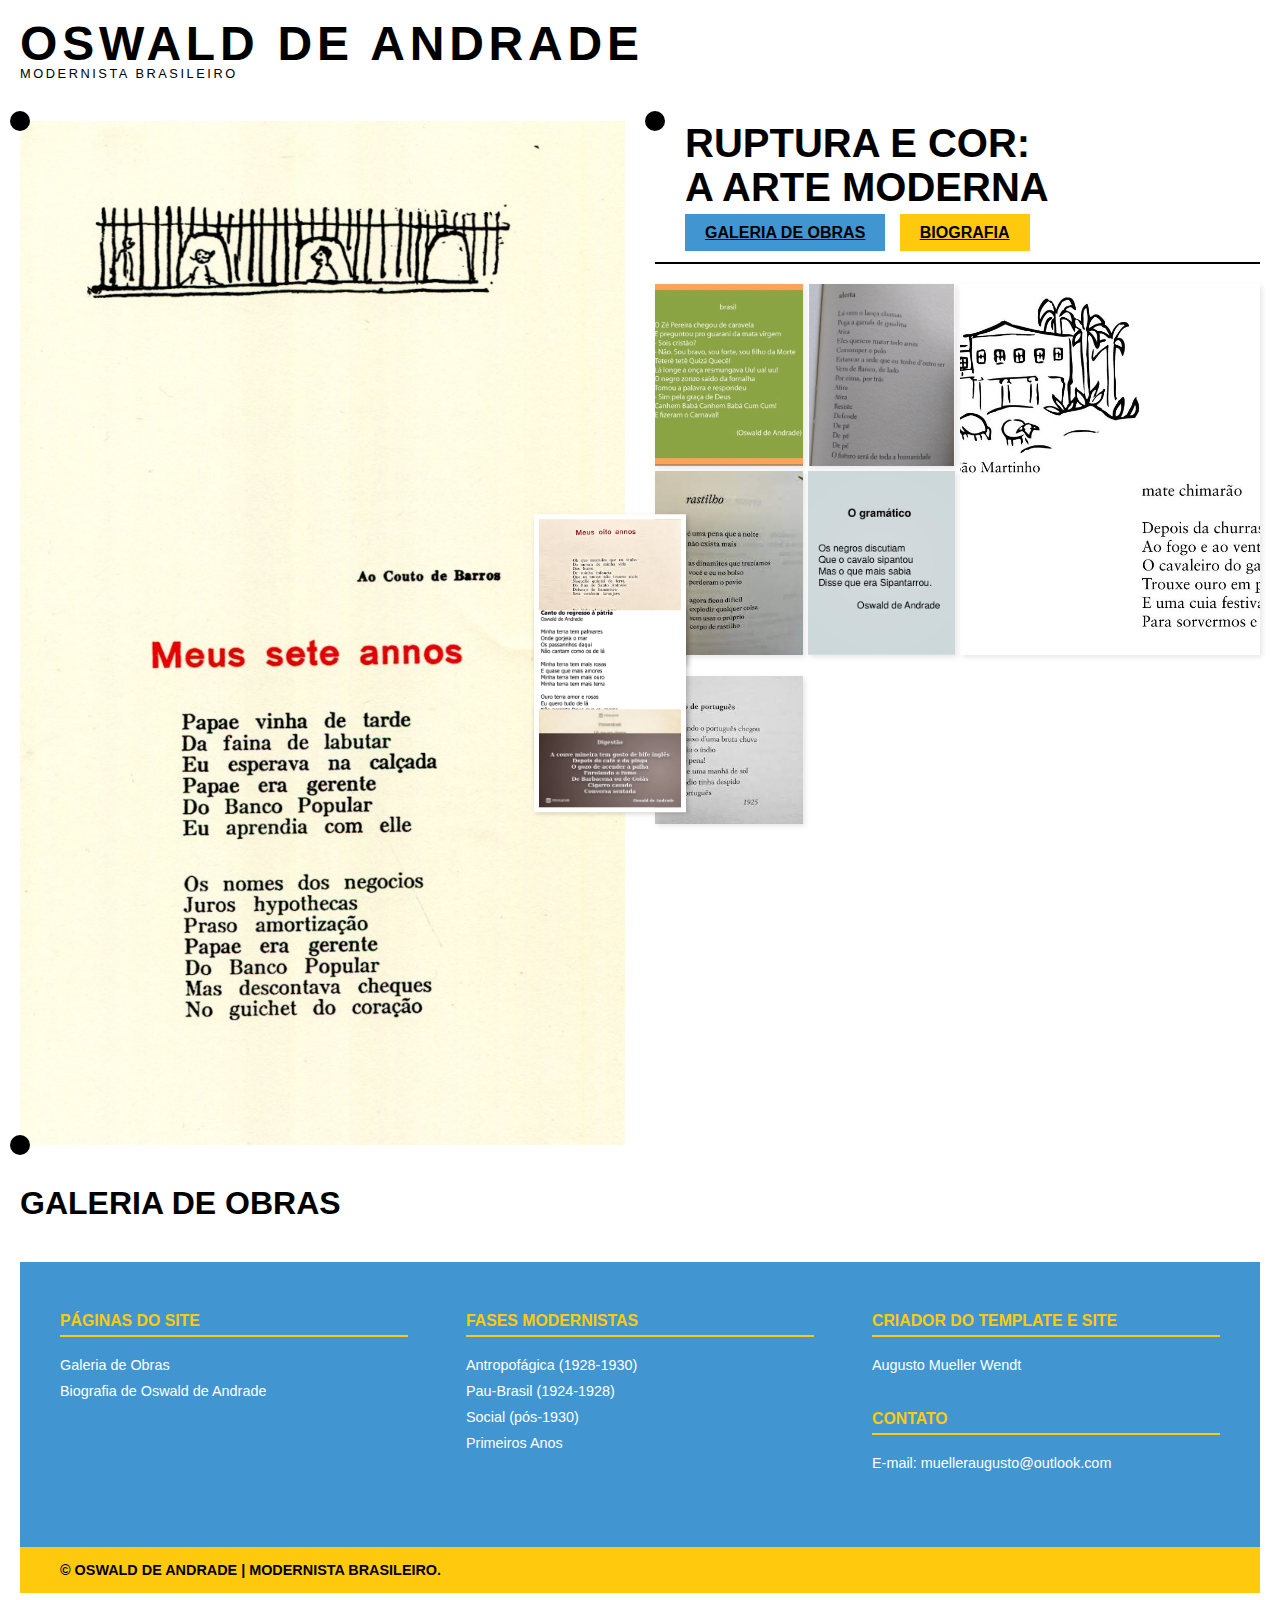
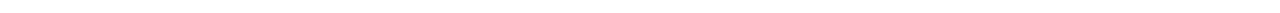
<file: index.html>
<!DOCTYPE html>
<html lang="pt-br">
<head>
    <meta charset="UTF-8">
    <meta name="viewport" content="width=device-width, initial-scale=1.0">
    <title>Di Cavalcanti - Modernista Brasileiro</title>
    <link rel="stylesheet" href="style.css">
    </head>
<body>
    <header class="header">
        <h1>OSWALD DE ANDRADE</h1>
        <p>MODERNISTA BRASILEIRO</p>
    </header>
 
    <main>
        <section class="secao-principal">
            <div class="coluna-esquerda">
                <div class="galeria-destaque">
                    <div class="imagem-principal">
                        <img src="img/poemaSeteAnnos.png" alt="Poema de OSWALD de ANDRADE">
                    </div>
                    <div class="miniaturas-stack">
                        <img src="img/oitoAnnos.png" alt="Miniatura 1">
                        <img src="img/poemaPatria.png" alt="Miniatura 2">
                        <img src="img/poemaPronominais.png" alt="Miniatura 3">
                        <img src="img/poemaDigestao.png" alt="Miniatura 4">
                    </div>
                    <div class="circulo-decorativo top-left"></div>
                    <div class="circulo-decorativo bottom-left"></div>
                </div>
 
                <div class="galeria-obras">
                    <h2>GALERIA DE OBRAS</h2>
                    <div class="filtro-fase">
                       
                    </div>
                   
                </div>
            </div>
 
            <div class="coluna-direita">
                <div class="ruptura-cor">
                    <div class="circulo-decorativo top-right"></div>
                    <h2>RUPTURA E COR: <br> A ARTE MODERNA</h2>
                    <div class="navegacao-secao">
                        <a href="#" class="botao-navegacao azul" target="_blank">GALERIA DE OBRAS</a>
                        <a href="Artista/index.html" class="botao-navegacao amarelo" target="_blank">BIOGRAFIA</a>
                    </div>
                </div>
 
                <div class="mosaico-secundario">
                    <img src="img/poemaBrasil.png" alt="Brasil" class="amigos">
                    <img src="img/poemaChimarrao.png" alt="chimarrao" class="obra-mosaico-1">
                    <img src="img/poemaErroDePortugues.png" alt="Erro de Portugues" class="obra-mosaico-2">
                    <img src="img/poemaAlerta.png" alt="arca de noé" class="obra-mosaico-3">
                    <img src="img/rastibo.png" alt="baiana" class="obra-mosaico-4">
                    <img src="img/poemaGramatico.png" alt="gafieira" class="obra-mosaico-5">
                    </div>
            </div>        
    </main>
   
    <!--- Rodapé Modernista --->
 
    <footer class="rodape-modernista">
    <div class="rodape-conteudo">
 
        <div class="rodape-coluna rodape-navegacao">
            <h4>PÁGINAS DO SITE</h4>
            <ul>
                <li><a href="index.html">Galeria de Obras</a></li>
                <li><a href="Artista/index.html">Biografia de Oswald de Andrade</a></li>
            </ul>
        </div>
 
        <div class="rodape-coluna rodape-fases">
            <h4>FASES MODERNISTAS</h4>
            <ul>
                <li><a class="fase-link">Antropofágica (1928-1930)</a></li>
                <li><a class="fase-link">Pau-Brasil (1924-1928)</a></li>
                <li><a class="fase-link">Social (pós-1930)</a></li>
                <li><a class="fase-link">Primeiros Anos</a></li>
            </ul>
        </div>
 
        <div class="rodape-coluna rodape-contato">
            <h4>CRIADOR DO TEMPLATE E SITE</h4>
            <address>
                <p>Augusto Mueller Wendt</p><br><br>
                <h4>CONTATO</h4>
                <p>E-mail: muelleraugusto@outlook.com</a></p><br>
            </address>
        </div>
 
    </div>
 
    <div class="rodape-direitos">
        <div class="bloco-cor-direitos"></div>
        <p>© OSWALD DE ANDRADE | MODERNISTA BRASILEIRO.</p>
    </div>
</footer>  
</body>
</html>
</file>
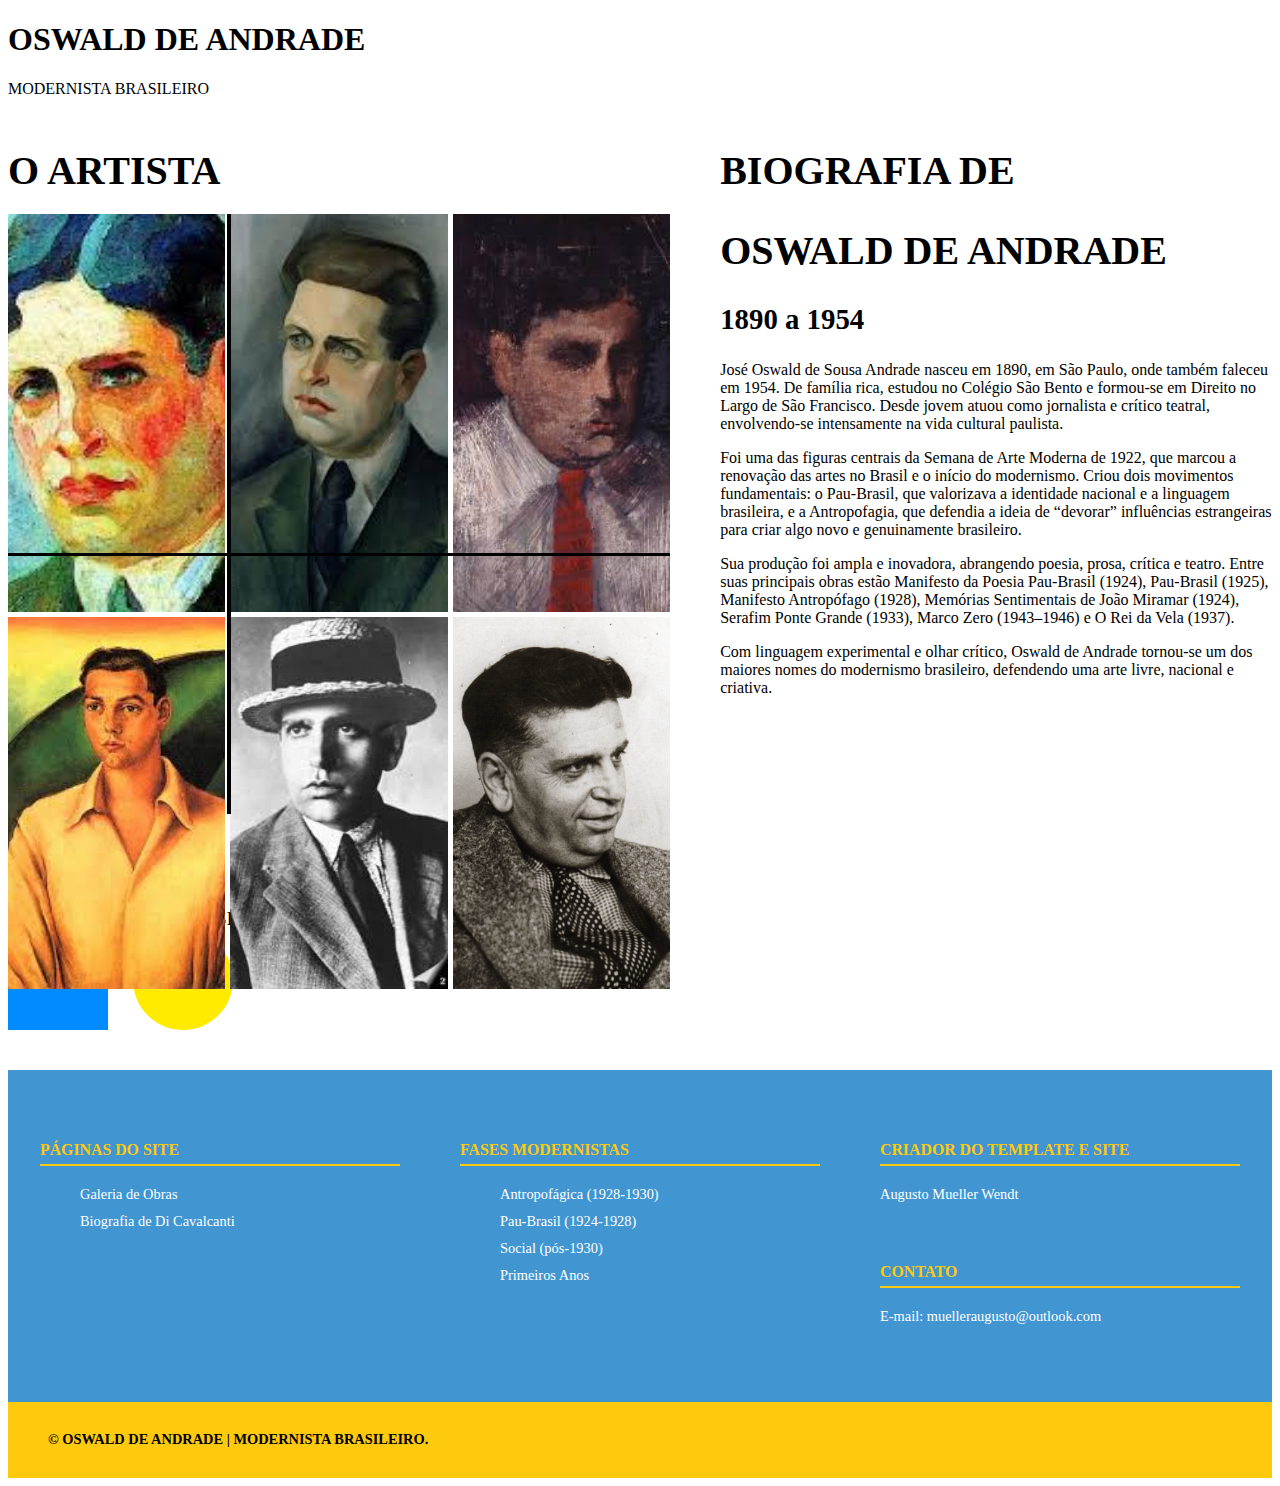
<file: Artista/index.html>
<!DOCTYPE html>
<html lang="pt-br">
<head>
    <meta charset="UTF-8">
    <meta name="viewport" content="width=device-width, initial-scale=1.0">
    <title>Oswald de Andrade - Biografia</title>
    <link rel="stylesheet" href="style.css">
</head>
<body>
    <header class="header">
        <h1>OSWALD DE ANDRADE</h1>
        <p>MODERNISTA BRASILEIRO</p>
    </header>
 
    <main>
        <section class="secao-biografia">
            <div class="coluna-artista">
                <h2>O ARTISTA</h2>
                <div class="grid-retratos">
                    <img src="img/retrato1.png" alt="Di Cavalcanti Retrato 1" class="retrato r1">
                    <img src="img/retrato2.png" alt="Di Cavalcanti Retrato 2" class="retrato r2">
                    <img src="img/retrato3.png" alt="Di Cavalcanti Retrato 3" class="retrato r3">
                    <img src="img/retrato4.png" alt="Di Cavalcanti Retrato 4" class="retrato r4">
                    <img src="img/retrato5.png" alt="Di Cavalcanti Retrato 5" class="retrato r5">
                    <img src="img/retrato6.png" alt="Di Cavalcanti Retrato 6" class="retrato r6">
               
                    <div class="linha-decorativa horizontal"></div>
                    <div class="linha-decorativa vertical"></div>
                </div>
 
                <div class="fase-info">
                    <h3>1922s</h3>
                    <h4>MODERNISMO NO BRASIL</h4>
                    <div class="elementos-decorativos">
                        <div class="quadrado azul"></div>
                        <div class="circulo amarelo"></div>
                    </div>
                </div>
            </div>
 
            <div class="coluna-biografia">
                <h2>BIOGRAFIA DE</h2>
                <h2>OSWALD DE ANDRADE</h2>
                <h3>1890 a 1954</h3>
                <div class="bloco-texto">
                    <p>José Oswald de Sousa Andrade nasceu em 1890, em São Paulo, onde também faleceu em 1954. De família rica, estudou no Colégio São Bento e formou-se em Direito no Largo de São Francisco. Desde jovem atuou como jornalista e crítico teatral, envolvendo-se intensamente na vida cultural paulista.</p>
                    <p>Foi uma das figuras centrais da Semana de Arte Moderna de 1922, que marcou a renovação das artes no Brasil e o início do modernismo. Criou dois movimentos fundamentais: o Pau-Brasil, que valorizava a identidade nacional e a linguagem brasileira, e a Antropofagia, que defendia a ideia de “devorar” influências estrangeiras para criar algo novo e genuinamente brasileiro.</p>
                    <p>Sua produção foi ampla e inovadora, abrangendo poesia, prosa, crítica e teatro. Entre suas principais obras estão Manifesto da Poesia Pau-Brasil (1924), Pau-Brasil (1925), Manifesto Antropófago (1928), Memórias Sentimentais de João Miramar (1924), Serafim Ponte Grande (1933), Marco Zero (1943–1946) e O Rei da Vela (1937).</p>
                    <p>Com linguagem experimental e olhar crítico, Oswald de Andrade tornou-se um dos maiores nomes do modernismo brasileiro, defendendo uma arte livre, nacional e criativa.</p>
        </section>
    </main>
 
 
<!--- Rodapé Modernista --->
 
    <footer class="rodape-modernista">
    <div class="rodape-conteudo">
 
        <div class="rodape-coluna rodape-navegacao">
            <h4>PÁGINAS DO SITE</h4>
            <ul>
                <li><a href="http://127.0.0.1:5500/Home%20Page/index.html">Galeria de Obras</a></li>
                <li><a href="http://127.0.0.1:5500/Artista/index.html">Biografia de Di Cavalcanti</a></li>
            </ul>
        </div>
 
        <div class="rodape-coluna rodape-fases">
            <h4>FASES MODERNISTAS</h4>
            <ul>
                <li><a class="fase-link">Antropofágica (1928-1930)</a></li>
                <li><a class="fase-link">Pau-Brasil (1924-1928)</a></li>
                <li><a class="fase-link">Social (pós-1930)</a></li>
                <li><a class="fase-link">Primeiros Anos</a></li>
            </ul>
        </div>
 
        <div class="rodape-coluna rodape-contato">
            <h4>CRIADOR DO TEMPLATE E SITE</h4>
            <address>
                <p>Augusto Mueller Wendt</p><br><br>
                <h4>CONTATO</h4>
                <p>E-mail: muelleraugusto@outlook.com</a></p><br>
            </address>
        </div>
 
    </div>
 
    <div class="rodape-direitos">
        <div class="bloco-cor-direitos"></div>
        <p>© OSWALD DE ANDRADE | MODERNISTA BRASILEIRO.</p>
    </div>
</footer>  
</body>
</html>
</file>
<file: style.css>
:root {
    --cor-principal: #000;
    --cor-fundo: #fff;
    --cor-azul: #4196d2;
    --cor-amarelo: #ffc90e;
    --cor-verde: #ffc90e;
    --cor-verde-claro: #dae8c7;
}
 
 
* {
    margin: 0;
    padding: 0;
    box-sizing: border-box;
}
 
body {
    font-family: sans-serif;
    background-color: var(--cor-fundo);
    color: var(--cor-principal);
    padding: 20px;
}
 
 
.header {
    text-align: left;
    margin-bottom: 40px;
    line-height: 1;
}
 
.header h1 {
    font-size: 3em;
    font-weight: 900;
    letter-spacing: 0.1em;
}
 
.header p {
    font-size: 0.8em;
    letter-spacing: 0.2em;
}
 
 
.secao-principal {
    display: flex;
    gap: 30px;
}
 
.coluna-esquerda,
.coluna-direita {
    flex: 1;
}
 
 
 
.galeria-destaque {
    position: relative;
    margin-bottom: 40px;
}
 
.imagem-principal img {
    width: 100%;
    height: auto;
    display: block;
}
 
 
.miniaturas-stack {
    position: absolute;
    top: 50%;
    right: -10%;
    transform: translateY(-50%);
    width: 25%;
    z-index: 10;
}
 
.miniaturas-stack img {
    width: 100%;
    display: block;
    margin-bottom: -40%;
    border: 5px solid white;
    box-shadow: 2px 2px 5px rgba(0, 0, 0, 0.2);
}
 
 
.circulo-decorativo {
    width: 20px;
    height: 20px;
    background-color: var(--cor-principal);
    border-radius: 50%;
    position: absolute;
}
 
.top-left {
    top: 0;
    left: 0;
    transform: translate(-50%, -50%);
}
 
.bottom-left {
    bottom: 0;
    left: 0;
    transform: translate(-50%, 50%);
}
 
 
.galeria-obras h2 {
    font-size: 2em;
    margin-bottom: 20px;
}
 
.filtro-fase {
    display: flex;
    align-items: center;
    margin-bottom: 20px;
}
 
.filtro-fase p {
    margin-right: 15px;
    font-weight: bold;
    font-size: 0.9em;
}
 
.botoes-fase .botao-fase {
    background-color: transparent;
    border: 1px solid var(--cor-principal);
    padding: 5px 10px;
    margin-right: 5px;
    cursor: pointer;
    font-size: 0.8em;
}
 
.botoes-fase .ativo {
    background-color: var(--cor-amarelo);
    border-color: var(--cor-amarelo);
    font-weight: bold;
}
 
.descricao-fase {
    font-size: 0.85em;
    line-height: 1.4;
}
 
 
.ruptura-cor {
    position: relative;
    padding-left: 30px;
    margin-bottom: 20px;
    border-bottom: 2px solid var(--cor-principal);
    padding-bottom: 20px;
}
 
.ruptura-cor .top-right {
    top: 0;
    left: 0;
    transform: translate(-50%, -50%);
}
 
.ruptura-cor h2 {
    font-size: 2.5em;
    font-weight: 900;
    line-height: 1.1;
    margin-bottom: 15px;
}
 
.navegacao-secao .botao-navegacao {
    padding: 10px 20px;
    border: none;
    cursor: pointer;
    color: var(--cor-principal);
    font-weight: bold;
    margin-right: 10px;
}
 
.botao-navegacao.azul {
    background-color: var(--cor-azul);
}
 
.botao-navegacao.amarelo {
    background-color: var(--cor-amarelo);
}
 
 
.mosaico-secundario {
    display: grid;
 
    grid-template-columns: repeat(4, 1fr);
    grid-template-rows: repeat(4, 1fr);
    gap: 5px;
    height: 60vh;
    position: relative;
}
 
.mosaico-secundario img {
    width: 100%;
    height: 100%;
    object-fit: cover;
    display: block;
    box-shadow: 2px 2px 5px rgba(0, 0, 0, 0.1);
}
 
.obra-a-negra {
    grid-column: 1 / span 2;
    grid-row: 1 / span 3;
    z-index: 10;
}
 
.obra-mosaico-1 {
    grid-column: 3 / span 2;
    grid-row: 1 / span 2;
}
 
.obra-mosaico-2 {
    grid-column: 1 / span 1;
    grid-row: 4 / span 1;
}
 
/* --- Rodapé Modernista --- */
 
.rodape-modernista {
    background-color: #4196d2;
    color: var(--cor-fundo);
    padding-top: 50px;
    font-size: 0.9em;
}
 
.rodape-conteudo {
    display: flex;
    justify-content: space-between;
    gap: 30px;
    max-width: 1200px;
    margin: 0 auto;
    padding: 0 20px 40px 20px;
}
 
.rodape-coluna {
    flex-basis: 30%;
}
 
.rodape-coluna h4 {
    color: var(--cor-amarelo);
    margin-bottom: 20px;
    font-size: 1.1em;
    font-weight: bold;
    border-bottom: 2px solid var(--cor-amarelo);
    padding-bottom: 5px;
}
 
.rodape-coluna ul {
    list-style: none;
}
 
.rodape-coluna li {
    margin-bottom: 10px;
}
 
.rodape-coluna a {
    color: var(--cor-fundo);
    text-decoration: none;
    transition: color 0.3s;
}
 
.rodape-coluna a:hover {
    color: black;
}
 
 
.rodape-contato address {
    font-style: normal;
    margin-bottom: 15px;
}
 
.rodape-contato p {
    margin-bottom: 5px;
}
 
/* --- Barra de contato,etc --- */
 
.rodape-direitos {
    background-color: var(--cor-verde);
    color: var(--cor-principal);
    display: flex;
    align-items: center;
    padding: 15px 20px;
    position: relative;
    overflow: hidden;
}
 
.rodape-direitos p {
    z-index: 2;
    font-weight: bold;
    padding-left: 20px;
}
</file>
<file: Artista/style.css>
:root {
    --cor-principal: #000;
    --cor-fundo: #fff;
    --cor-verde: #86c440;
    --cor-verde-claro: #dae8c7;
    --cor-azul-claro: #008cff; /* Azul do quadrado decorativo */
    --cor-amarelo-forte: #ffeb00; /* Amarelo do círculo decorativo */
}
 
 
.secao-biografia {
    display: flex;
    gap: 50px;
    margin-bottom: 40px;
}
 
.coluna-artista {
    flex: 1.2;
}
 
.coluna-biografia {
    flex: 1;
}
 
.coluna-artista h2, .coluna-biografia h2 {
    font-size: 2.5em;
    font-weight: 900;
    margin-bottom: 20px;
}
 
 
.grid-retratos {
    display: grid;
    grid-template-columns: repeat(3, 1fr);
    grid-template-rows: repeat(4, 1fr);
    gap: 5px;
    position: relative;
    height: 600px;
}
 
.retrato {
    width: 100%;
    height: 100%;
    object-fit: cover;
}
 
 
.r1 { grid-area: 1 / 1 / 2 / 2; }
.r2 { grid-area: 1 / 2 / 2 / 3; }
.r3 { grid-area: 1 / 3 / 2 / 4; }
.r4 { grid-area: 2 / 1 / 3 / 2; }
.r5 { grid-area: 2 / 2 / 3 / 3; }
.r6 { grid-area: 2 / 3 / 3 / 4; }
 
 
.retrato-principal {
    grid-area: 3 / 2 / 5 / 4;
    width: 100%;
    height: 100%;
    object-fit: cover;
    z-index: 5;
}
 
 
.linha-decorativa {
    position: absolute;
    background-color: var(--cor-principal);
    z-index: 10;
}
.horizontal {
    width: 100%;
    height: 3px;
    top: 339px;
}
.vertical {
    width: 4px;
    height: 100%;
    left: 33%;
}
 
 
.fase-info {
    margin-top: 20px;
    display: flex;
    flex-direction: column;
    align-items: flex-start;
}
 
.fase-info h3 {
    font-size: 3em;
    font-weight: 1000;
    line-height: 0;
    margin-bottom: auto;
   
}
 
.fase-info h4 {
    font-size: 1.2em;
    font-weight: normal;
    margin-bottom: 0px;
}
 
.elementos-decorativos {
    display: flex;
    gap: 25px;
}
 
.quadrado, .circulo {
    width: 100px;
    height: 100px;
}
 
.quadrado.azul {
    background-color: var(--cor-azul-claro);
}
 
.circulo.amarelo {
    background-color: var(--cor-amarelo-forte);
    border-radius: 50%;
}
 
 
 
 
.coluna-biografia h3 {
    font-size: 1.8em;
    font-weight: 900;
    margin-bottom: 25px;
}
 
 
:root {
    --cor-principal: #000;
    --cor-fundo: #fff;
    --cor-azul: #4196d2;
    --cor-amarelo: #ffc90e;
    --cor-verde: #ffc90e;
    --cor-verde-claro: #dae8c7;
}
 
/* --- Rodapé Modernista --- */
 
.rodape-modernista {
    background-color: #4196d2;
    color: var(--cor-fundo);
    padding-top: 50px;
    font-size: 0.9em;
}
 
.rodape-conteudo {
    display: flex;
    justify-content: space-between;
    gap: 30px;
    max-width: 1200px;
    margin: 0 auto;
    padding: 0 20px 40px 20px;
}
 
.rodape-coluna {
    flex-basis: 30%;
}
 
.rodape-coluna h4 {
    color: var(--cor-amarelo);
    margin-bottom: 20px;
    font-size: 1.1em;
    font-weight: bold;
    border-bottom: 2px solid var(--cor-amarelo);
    padding-bottom: 5px;
}
 
.rodape-coluna ul {
    list-style: none;
}
 
.rodape-coluna li {
    margin-bottom: 10px;
}
 
.rodape-coluna a {
    color: var(--cor-fundo);
    text-decoration: none;
    transition: color 0.3s;
}
 
.rodape-coluna a:hover {
    color: black;
}
 
 
.rodape-contato address {
    font-style: normal;
    margin-bottom: 15px;
}
 
.rodape-contato p {
    margin-bottom: 5px;
}
 
/* --- Barra de contato,etc --- */
 
.rodape-direitos {
    background-color: var(--cor-verde);
    color: var(--cor-principal);
    display: flex;
    align-items: center;
    padding: 15px 20px;
    position: relative;
    overflow: hidden;
}
 
.rodape-direitos p {
    z-index: 2;
    font-weight: bold;
    padding-left: 20px;
}
</file>
